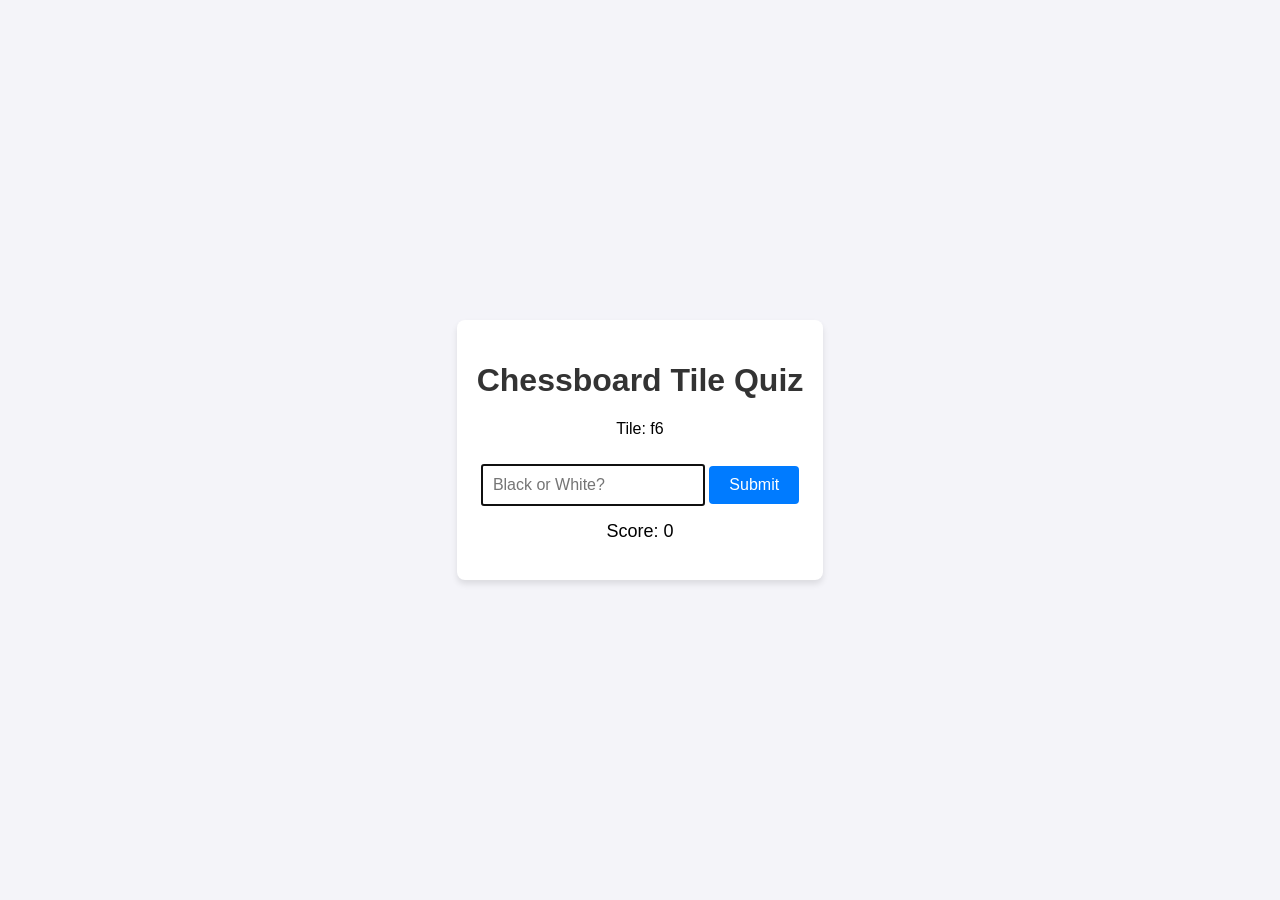
<file: practice tools/chessboard_quiz/index.html>
<!DOCTYPE html>
<html lang="en">
<head>
  <meta charset="UTF-8">
  <meta name="viewport" content="width=device-width, initial-scale=1.0">
  <title>Chessboard Tile Quiz</title>
  <link rel="stylesheet" href="styles.css">
</head>
<body>
  <div class="container">
    <h1>Chessboard Tile Quiz</h1>
    <p id="tile-display">Tile: <span id="current-tile">--</span></p>
    <input type="text" id="user-input" placeholder="Black or White?" autofocus />
    <button id="submit-btn">Submit</button>
    <p id="score-display">Score: <span id="score">0</span></p>
    <p id="message"></p>
  </div>
  <script src="script.js"></script>
</body>
</html>
</file>
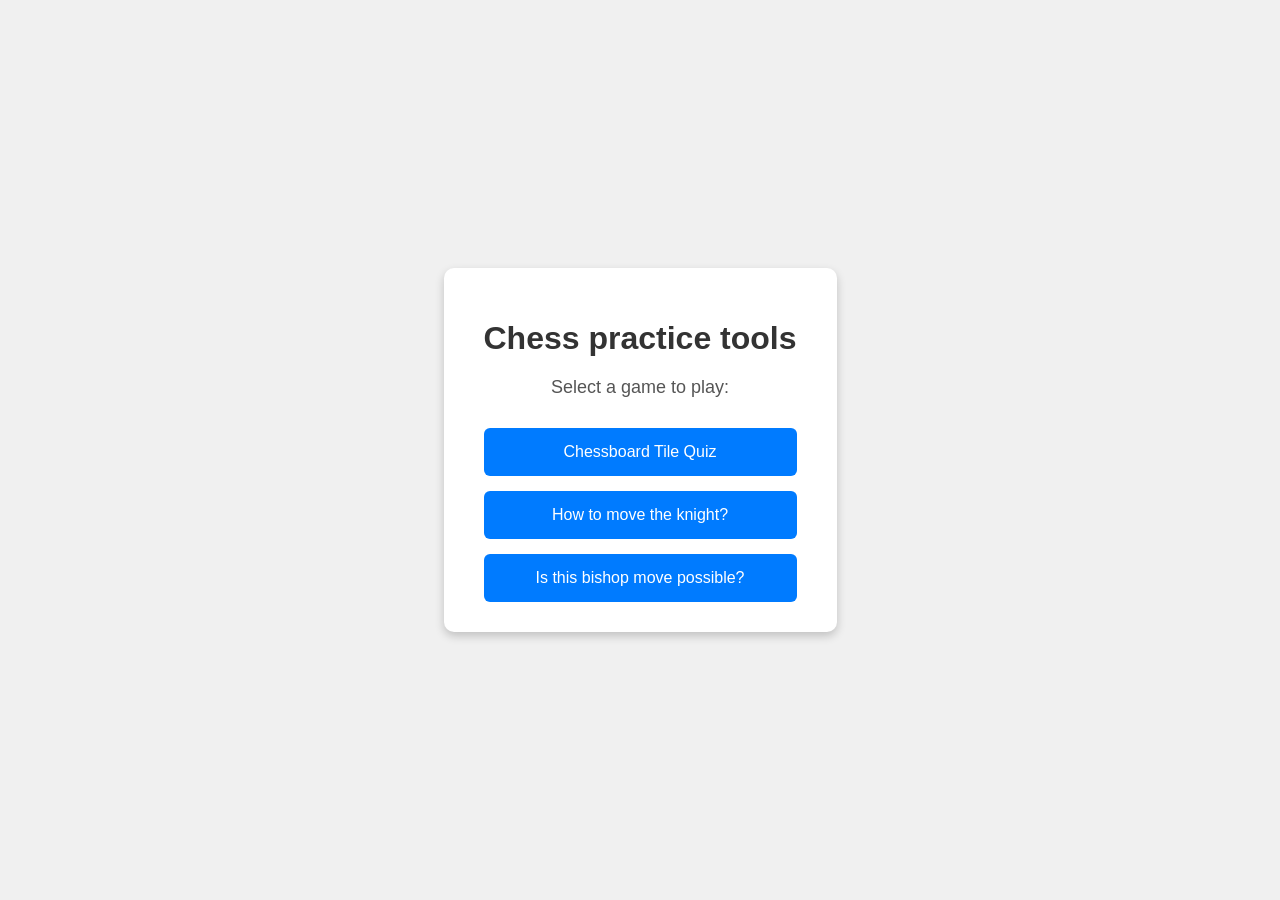
<file: practice tools/menu.html>
<!DOCTYPE html>
<html lang="en">
<head>
  <meta charset="UTF-8">
  <meta name="viewport" content="width=device-width, initial-scale=1.0">
  <title>Main Menu</title>
  <link rel="stylesheet" href="menu.css">
</head>
<body>
  <div class="menu-container">
    <h1>Chess practice tools</h1>
    <p>Select a game to play:</p>
    <div class="buttons">
      <button onclick="navigateTo('chessboard_quiz/index.html')">Chessboard Tile Quiz</button>
      <button onclick="navigateTo('best_knight_move/knight_move.html')">How to move the knight?</button>
      <button onclick="navigateTo('bishop_move/bishop_move.html')">Is this bishop move possible?</button>
    </div>
  </div>
  <script src="menu.js"></script>
</body>
</html>
</file>
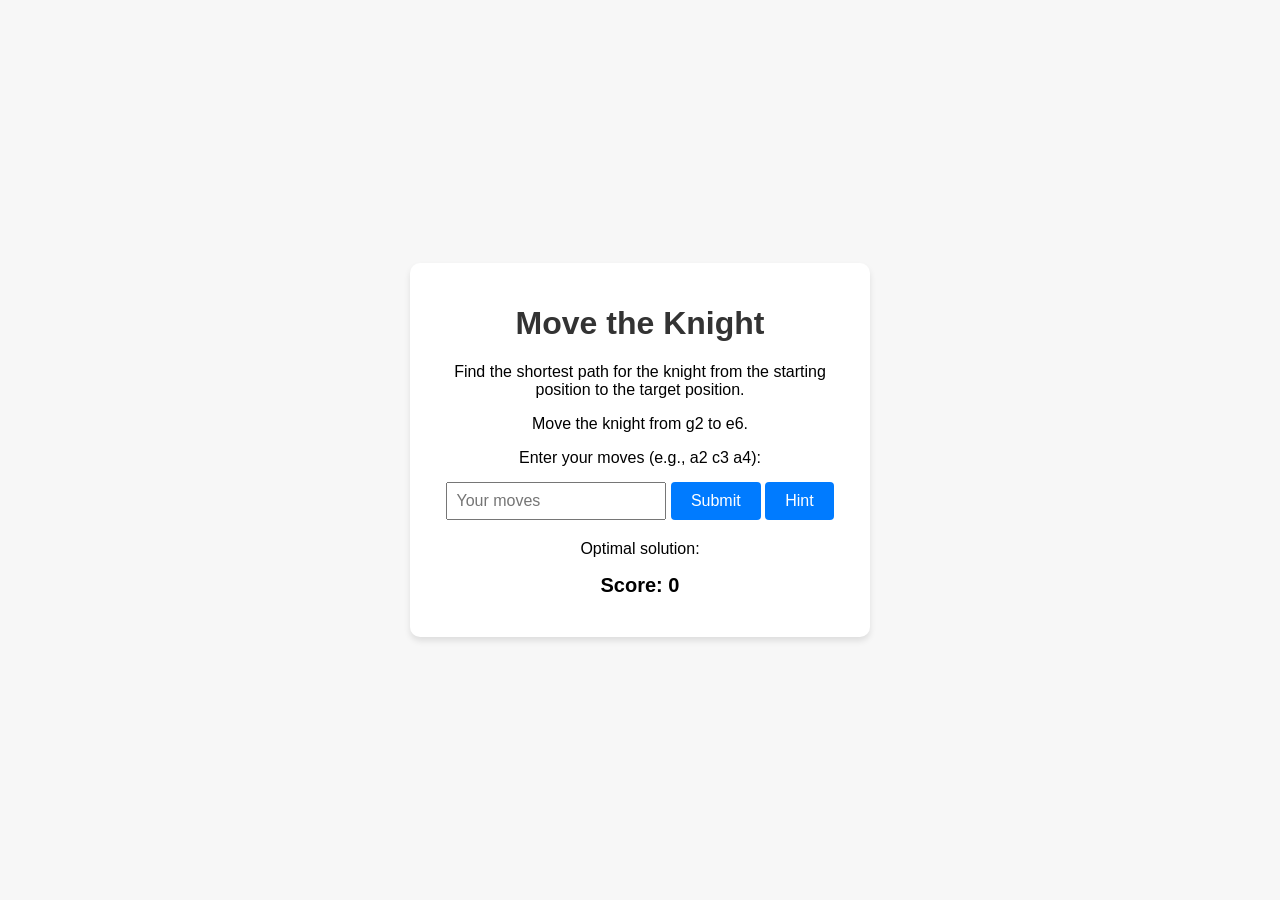
<file: practice tools/best_knight_move/knight_move.html>
<!DOCTYPE html>
<html lang="en">
<head>
  <meta charset="UTF-8">
  <meta name="viewport" content="width=device-width, initial-scale=1.0">
  <title>Move the Knight</title>
  <link rel="stylesheet" href="knight_move.css">
</head>
<body>
  <div class="game-container">
    <h1>Move the Knight</h1>
    <p>Find the shortest path for the knight from the starting position to the target position.</p>
    <p id="game-description"></p>
    
    <label for="user-input">Enter your moves (e.g., a2 c3 a4):</label>
    <input type="text" id="user-input" placeholder="Your moves">
    <button id="submit-btn">Submit</button>
    <button id="hint-btn">Hint</button>
    
    <p id="message"></p>
    <p id="solution-display">Optimal solution: <span id="optimal-solution" style="display:none;">--</span></p>
    <p id="score">Score: 0</p>
  </div>

  <script src="knight_move.js"></script>
</body>
</html>
</file>
<file: practice tools/chessboard_quiz/styles.css>
/* General styling for the page */
body {
  font-family: Arial, sans-serif;
  background-color: #f4f4f9;
  margin: 0;
  padding: 0;
  display: flex;
  justify-content: center;
  align-items: center;
  height: 100vh;
}

/* Styling for the container */
.container {
  text-align: center;
  background: #fff;
  padding: 20px;
  border-radius: 8px;
  box-shadow: 0 4px 6px rgba(0, 0, 0, 0.1);
}

/* Header styling */
h1 {
  color: #333;
}

/* Styling for input and buttons */
#user-input {
  padding: 10px;
  font-size: 16px;
  margin-top: 10px;
  width: 200px;
}

button {
  padding: 10px 20px;
  margin-top: 10px;
  font-size: 16px;
  cursor: pointer;
  background-color: #007bff;
  color: white;
  border: none;
  border-radius: 4px;
}

button:hover {
  background-color: #0056b3;
}

/* Score and message styling */
#score-display, #message {
  margin-top: 15px;
  font-size: 18px;
}
</file>
<file: practice tools/menu.css>
body {
  font-family: Arial, sans-serif;
  background-color: #f0f0f0;
  display: flex;
  justify-content: center;
  align-items: center;
  height: 100vh;
  margin: 0;
}

.menu-container {
  text-align: center;
  background: #fff;
  padding: 30px 40px;
  border-radius: 10px;
  box-shadow: 0 4px 10px rgba(0, 0, 0, 0.2);
}

h1 {
  color: #333;
  margin-bottom: 20px;
}

p {
  color: #555;
  margin-bottom: 30px;
  font-size: 18px;
}

.buttons {
  display: flex;
  flex-direction: column; /* Stack buttons vertically */
  gap: 15px; /* Add space between buttons */
}

button {
  padding: 15px 20px;
  font-size: 16px;
  cursor: pointer;
  background-color: #007bff;
  color: white;
  border: none;
  border-radius: 6px;
  transition: background-color 0.3s ease;
  text-align: center;
}

button:hover {
  background-color: #0056b3;
}

button:active {
  background-color: #004494;
}
</file>
<file: practice tools/best_knight_move/knight_move.css>
body {
  font-family: Arial, sans-serif;
  background-color: #f7f7f7;
  display: flex;
  justify-content: center;
  align-items: center;
  height: 100vh;
  margin: 0;
}

.game-container {
  text-align: center;
  background: #fff;
  padding: 20px 30px;
  border-radius: 10px;
  box-shadow: 0 4px 6px rgba(0, 0, 0, 0.1);
  width: 400px;
}

h1 {
  color: #333;
}

label {
  display: block;
  margin: 15px 0 5px;
}

input {
  padding: 8px;
  width: 200px;
  font-size: 16px;
}

button {
  padding: 10px 20px;
  margin-top: 10px;
  font-size: 16px;
  cursor: pointer;
  background-color: #007bff;
  color: white;
  border: none;
  border-radius: 4px;
  transition: background-color 0.3s ease;
}

button:hover {
  background-color: #0056b3;
}

button:active {
  background-color: #004494;
}

#message {
  margin-top: 15px;
  font-size: 18px;
}

#solution-display {
  margin-top: 20px;
}

#score {
  margin-top: 10px;
  font-size: 20px;
  font-weight: bold;
}
</file>
